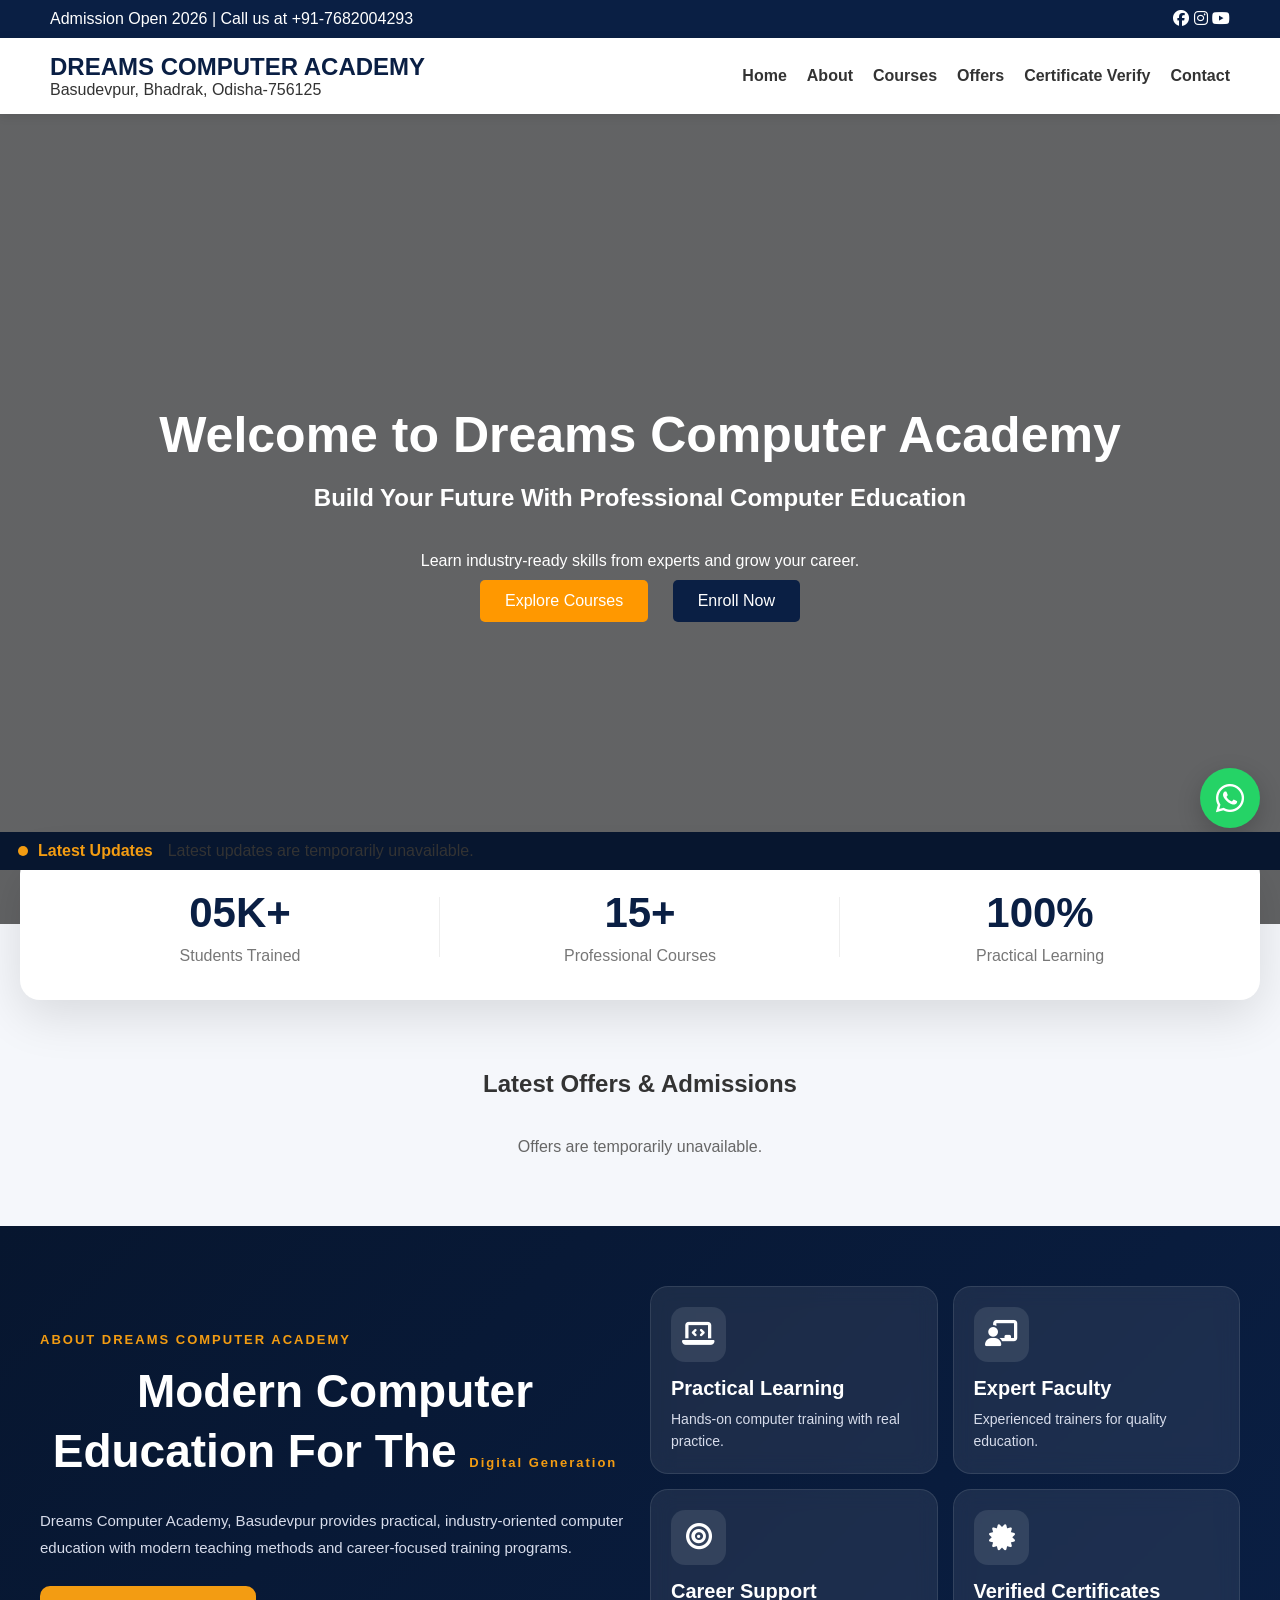
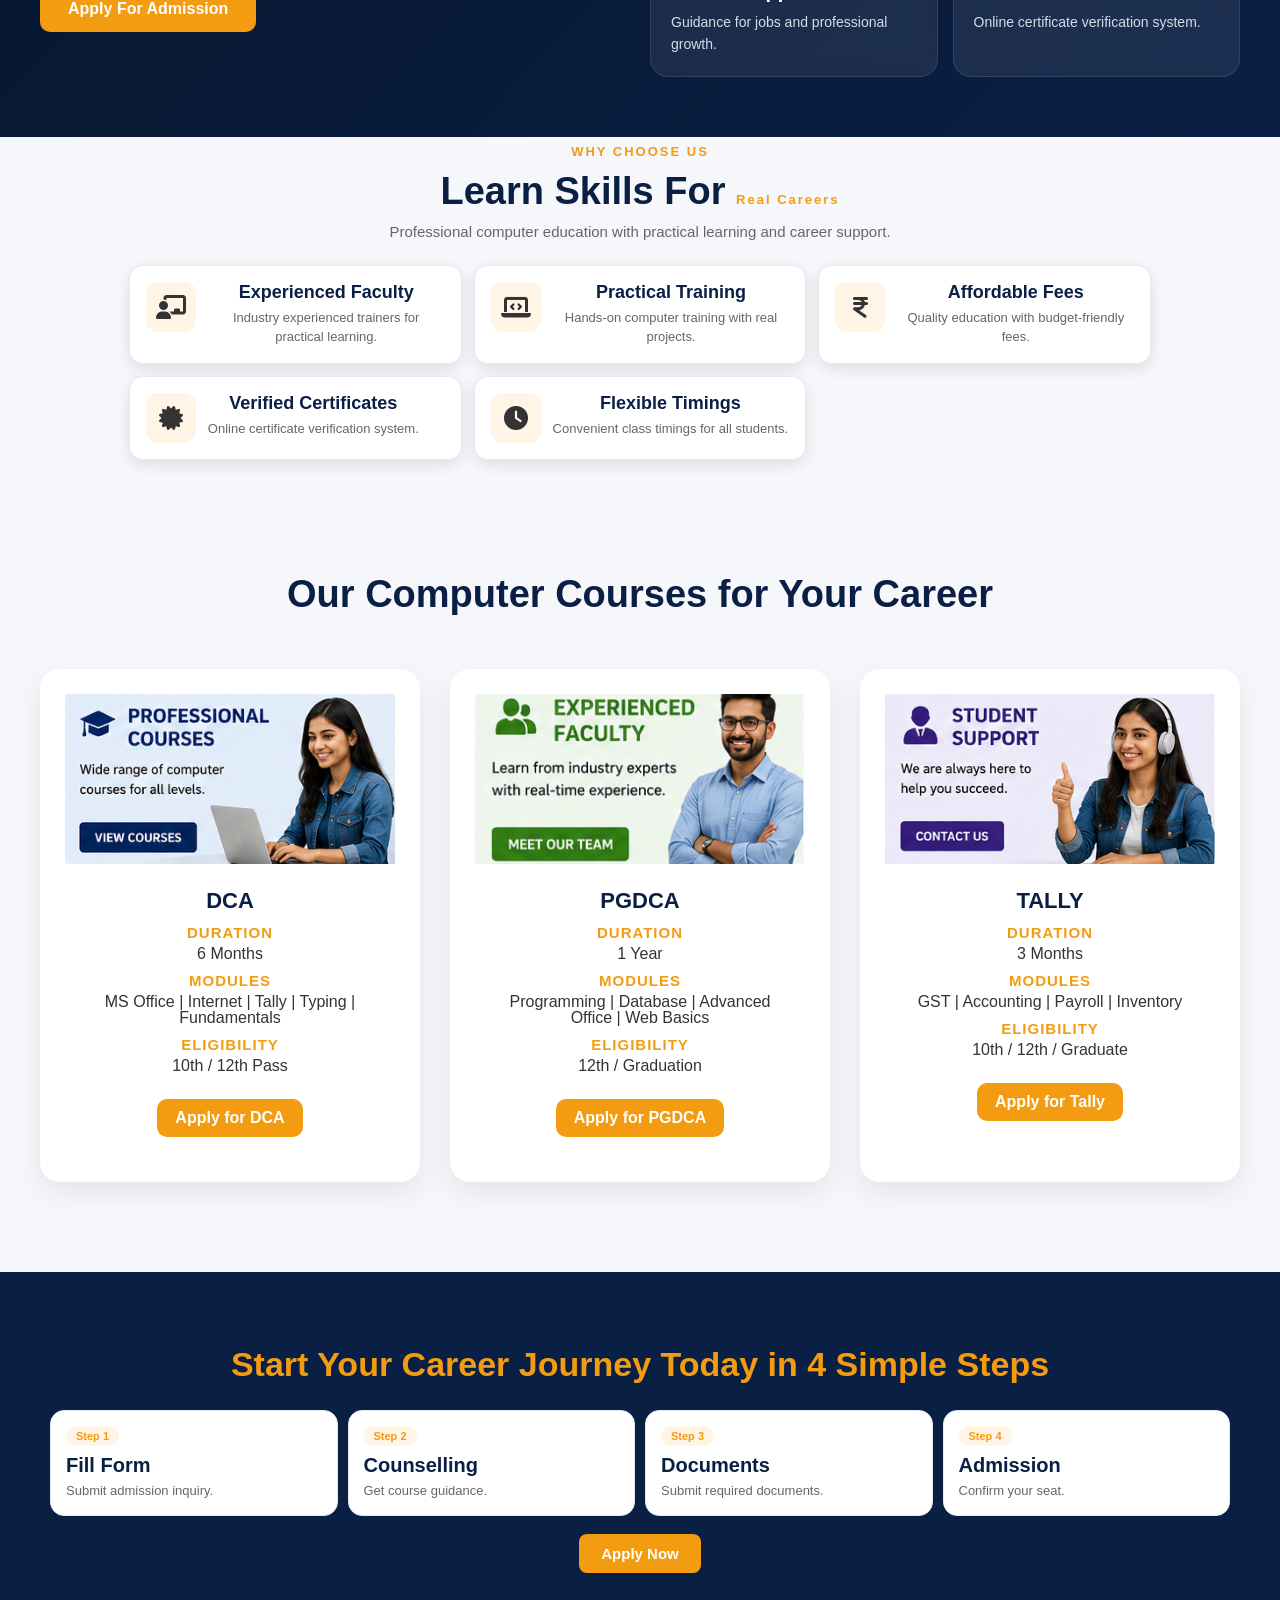
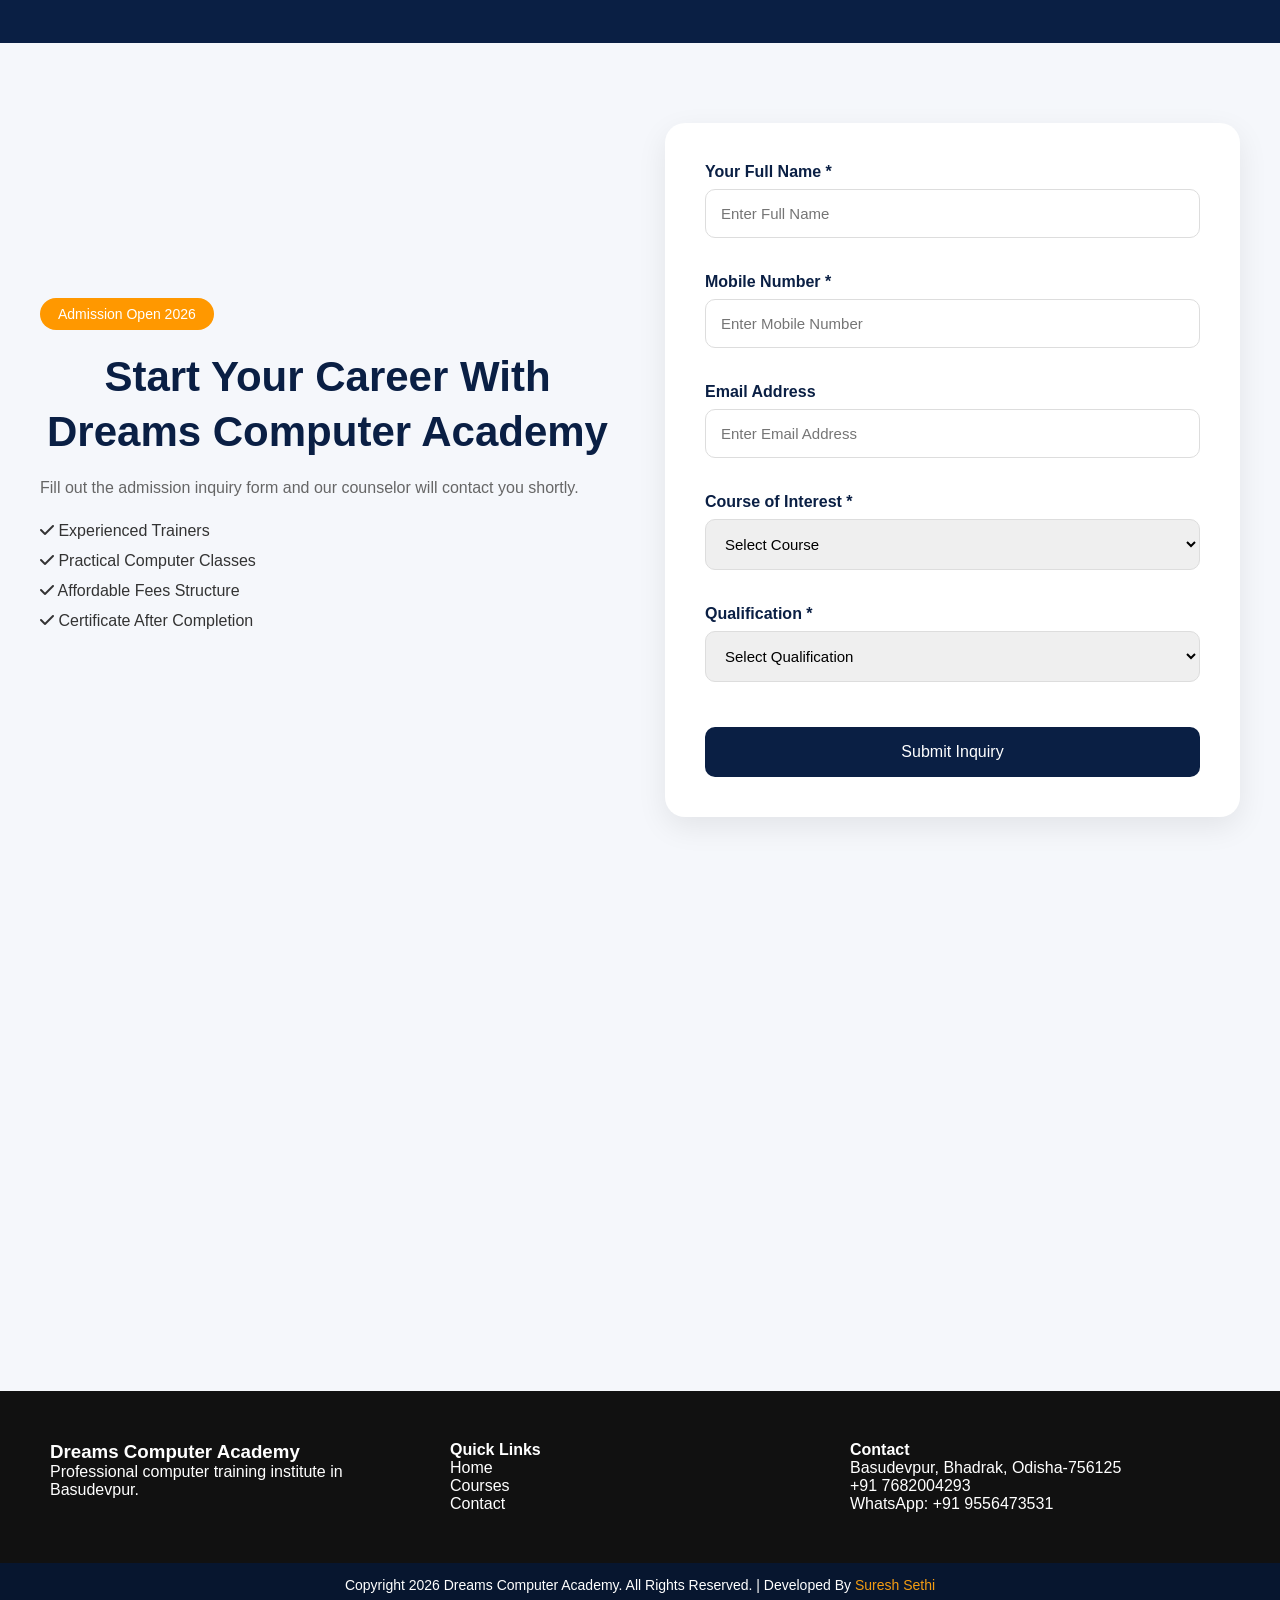
<file: index.html>
<!DOCTYPE html>
<html lang="en">

<head>
    <meta charset="UTF-8">
    <meta name="viewport" content="width=device-width, initial-scale=1.0">
    <title>Dreams Computer Academy</title>
    <link rel="stylesheet" href="assets/CSS/style.css">
    <link rel="stylesheet" href="https://cdnjs.cloudflare.com/ajax/libs/font-awesome/6.5.2/css/all.min.css">
</head>

<body>
    <div id="header"></div>

    <a href="https://wa.me/919556473531?text=Hii" class="floating-whatsapp" target="_blank" rel="noopener noreferrer" aria-label="Chat on WhatsApp">
        <i class="fab fa-whatsapp"></i>
    </a>

    <section class="live-updates-bar">
        <div class="updates-label">
            <span class="pulse-dot"></span>
            Latest Updates
        </div>
        <div class="updates-scroll">
            <div id="updates-marquee" class="updates-track">Loading updates...</div>
        </div>
    </section>

    <section class="hero" id="home">
        <div class="hero-content">
            <h1>Welcome to Dreams Computer Academy</h1>
            <h2>Build Your Future With Professional Computer Education</h2>
            <p>Learn industry-ready skills from experts and grow your career.</p>
            <a href="#courses" class="btn">Explore Courses</a>
            <a href="#contact" class="btn secondary">Enroll Now</a>
        </div>
    </section>

    <section class="premium-stats">
        <div class="premium-stats-container">
            <div class="premium-stat-box">
                <h2>05K+</h2>
                <p>Students Trained</p>
            </div>
            <div class="premium-stat-box">
                <h2>15+</h2>
                <p>Professional Courses</p>
            </div>
            <div class="premium-stat-box">
                <h2>100%</h2>
                <p>Practical Learning</p>
            </div>
        </div>
    </section>

    <section class="offers" id="offers">
        <h2>Latest Offers & Admissions</h2>
        <div class="offer-container" id="offerContainer"></div>
    </section>

    <section class="glass-about" id="about">
        <div class="glass-container">
            <div class="glass-left">
                <span>ABOUT DREAMS COMPUTER ACADEMY</span>
                <h2>Modern Computer Education For The <span>Digital Generation</span></h2>
                <p>Dreams Computer Academy, Basudevpur provides practical, industry-oriented computer education with modern teaching methods and career-focused training programs.</p>
                <a href="#contact">Apply For Admission</a>
            </div>

            <div class="glass-right">
                <div class="glass-card">
                    <div class="glass-icon"><i class="fas fa-laptop-code"></i></div>
                    <h3>Practical Learning</h3>
                    <p>Hands-on computer training with real practice.</p>
                </div>
                <div class="glass-card">
                    <div class="glass-icon"><i class="fas fa-chalkboard-user"></i></div>
                    <h3>Expert Faculty</h3>
                    <p>Experienced trainers for quality education.</p>
                </div>
                <div class="glass-card">
                    <div class="glass-icon"><i class="fas fa-bullseye"></i></div>
                    <h3>Career Support</h3>
                    <p>Guidance for jobs and professional growth.</p>
                </div>
                <div class="glass-card">
                    <div class="glass-icon"><i class="fas fa-certificate"></i></div>
                    <h3>Verified Certificates</h3>
                    <p>Online certificate verification system.</p>
                </div>
            </div>
        </div>
    </section>

    <section class="why-us">
        <div class="why-header">
            <span>WHY CHOOSE US</span>
            <h2>Learn Skills For <span>Real Careers</span></h2>
            <p>Professional computer education with practical learning and career support.</p>
        </div>

        <div class="why-container">
            <div class="why-box">
                <div class="why-icon"><i class="fas fa-chalkboard-user"></i></div>
                <div>
                    <h3>Experienced Faculty</h3>
                    <p>Industry experienced trainers for practical learning.</p>
                </div>
            </div>
            <div class="why-box">
                <div class="why-icon"><i class="fas fa-laptop-code"></i></div>
                <div>
                    <h3>Practical Training</h3>
                    <p>Hands-on computer training with real projects.</p>
                </div>
            </div>
            <div class="why-box">
                <div class="why-icon"><i class="fas fa-indian-rupee-sign"></i></div>
                <div>
                    <h3>Affordable Fees</h3>
                    <p>Quality education with budget-friendly fees.</p>
                </div>
            </div>
            <div class="why-box">
                <div class="why-icon"><i class="fas fa-certificate"></i></div>
                <div>
                    <h3>Verified Certificates</h3>
                    <p>Online certificate verification system.</p>
                </div>
            </div>
            <div class="why-box">
                <div class="why-icon"><i class="fas fa-clock"></i></div>
                <div>
                    <h3>Flexible Timings</h3>
                    <p>Convenient class timings for all students.</p>
                </div>
            </div>
        </div>
    </section>

    <section class="courses-section" id="courses">
        <div class="section-header">
            <h2>Our Computer Courses for Your Career</h2>
        </div>
        <div class="courses-container">
            <div class="course-card">
                <img src="assets/IMAGES/sldies/slide1.png" alt="DCA course">
                <div class="course-content">
                    <h3>DCA</h3>
                    <div class="course-info">
                        <h4>DURATION</h4>
                        <p>6 Months</p>
                    </div>
                    <div class="course-info">
                        <h4>MODULES</h4>
                        <p>MS Office | Internet | Tally | Typing | Fundamentals</p>
                    </div>
                    <div class="course-info">
                        <h4>ELIGIBILITY</h4>
                        <p>10th / 12th Pass</p>
                    </div>
                    <a href="#contact" class="course-btn">Apply for DCA</a>
                </div>
            </div>

            <div class="course-card">
                <img src="assets/IMAGES/sldies/slide2.png" alt="PGDCA course">
                <div class="course-content">
                    <h3>PGDCA</h3>
                    <div class="course-info">
                        <h4>DURATION</h4>
                        <p>1 Year</p>
                    </div>
                    <div class="course-info">
                        <h4>MODULES</h4>
                        <p>Programming | Database | Advanced Office | Web Basics</p>
                    </div>
                    <div class="course-info">
                        <h4>ELIGIBILITY</h4>
                        <p>12th / Graduation</p>
                    </div>
                    <a href="#contact" class="course-btn">Apply for PGDCA</a>
                </div>
            </div>

            <div class="course-card">
                <img src="assets/IMAGES/sldies/slide3.png" alt="Tally course">
                <div class="course-content">
                    <h3>TALLY</h3>
                    <div class="course-info">
                        <h4>DURATION</h4>
                        <p>3 Months</p>
                    </div>
                    <div class="course-info">
                        <h4>MODULES</h4>
                        <p>GST | Accounting | Payroll | Inventory</p>
                    </div>
                    <div class="course-info">
                        <h4>ELIGIBILITY</h4>
                        <p>10th / 12th / Graduate</p>
                    </div>
                    <a href="#contact" class="course-btn">Apply for Tally</a>
                </div>
            </div>
        </div>
    </section>

    <section class="cta">
        <div class="admission-steps">
            <h2><span>Start Your Career Journey Today in 4 Simple Steps</span></h2>
            <div class="steps-container">
                <div class="step-card">
                    <small>Step 1</small>
                    <h3>Fill Form</h3>
                    <p>Submit admission inquiry.</p>
                </div>
                <div class="step-card">
                    <small>Step 2</small>
                    <h3>Counselling</h3>
                    <p>Get course guidance.</p>
                </div>
                <div class="step-card">
                    <small>Step 3</small>
                    <h3>Documents</h3>
                    <p>Submit required documents.</p>
                </div>
                <div class="step-card">
                    <small>Step 4</small>
                    <h3>Admission</h3>
                    <p>Confirm your seat.</p>
                </div>
            </div>
            <a href="#contact" class="steps-btn">Apply Now</a>
        </div>
    </section>

    <section class="admission-section" id="contact">
        <div class="admission-container">
            <div class="admission-left">
                <span class="form-tag">Admission Open 2026</span>
                <h2>Start Your Career With Dreams Computer Academy</h2>
                <p>Fill out the admission inquiry form and our counselor will contact you shortly.</p>
                <ul class="feature-list">
                    <li><i class="fas fa-check"></i> Experienced Trainers</li>
                    <li><i class="fas fa-check"></i> Practical Computer Classes</li>
                    <li><i class="fas fa-check"></i> Affordable Fees Structure</li>
                    <li><i class="fas fa-check"></i> Certificate After Completion</li>
                </ul>
            </div>

            <div class="admission-right">
                <form action="https://api.web3forms.com/submit" method="POST" class="modern-form">
                    <input type="hidden" name="access_key" value="32a7097b-b532-45dd-8e85-e941f2109d8f">
                    <input type="hidden" name="subject" value="New Admission Inquiry">
                    <input type="checkbox" name="botcheck" class="hidden-field" tabindex="-1" autocomplete="off">

                    <div class="form-group">
                        <label for="fullname">Your Full Name *</label>
                        <input type="text" id="fullname" name="fullname" placeholder="Enter Full Name" required autocomplete="name">
                    </div>

                    <div class="form-group">
                        <label for="mobile">Mobile Number *</label>
                        <input type="tel" id="mobile" name="mobile" placeholder="Enter Mobile Number" required autocomplete="tel">
                    </div>

                    <div class="form-group">
                        <label for="email">Email Address</label>
                        <input type="email" id="email" name="email" placeholder="Enter Email Address" autocomplete="email">
                    </div>

                    <div class="form-group">
                        <label for="course">Course of Interest *</label>
                        <select id="course" name="course" required>
                            <option value="">Select Course</option>
                            <option>DCA</option>
                            <option>PGDCA</option>
                            <option>TALLY</option>
                            <option>SPOKEN ENGLISH</option>
                            <option>DESIGN</option>
                            <option>OTHER</option>
                        </select>
                    </div>

                    <div class="form-group">
                        <label for="qualification">Qualification *</label>
                        <select id="qualification" name="qualification" required>
                            <option value="">Select Qualification</option>
                            <option>Class 10</option>
                            <option>Class 12th +2</option>
                            <option>Graduation +3</option>
                            <option>OTHER</option>
                        </select>
                    </div>

                    <button type="submit" class="submit-btn">Submit Inquiry</button>
                </form>
            </div>
        </div>
    </section>

    <section class="map">
        <iframe
            src="https://www.google.com/maps/embed?pb=!1m18!1m12!1m3!1d230.46214294566036!2d86.74248405251653!3d21.124366585436963!2m3!1f0!2f0!3f0!3m2!1i1024!2i768!4f13.1!3m3!1m2!1s0x3a1c7908d13a41eb%3A0xb5039dea181ad962!2sDCA%20BASUDEVPUR!5e1!3m2!1sen!2sin!4v1779078041413!5m2!1sen!2sin"
            width="600" height="450" style="border:0;" allowfullscreen="" loading="lazy"
            referrerpolicy="no-referrer-when-downgrade"></iframe>
    </section>

    <div id="footer"></div>
    <script src="assets/JS/script.js"></script>
</body>

</html>
</file>
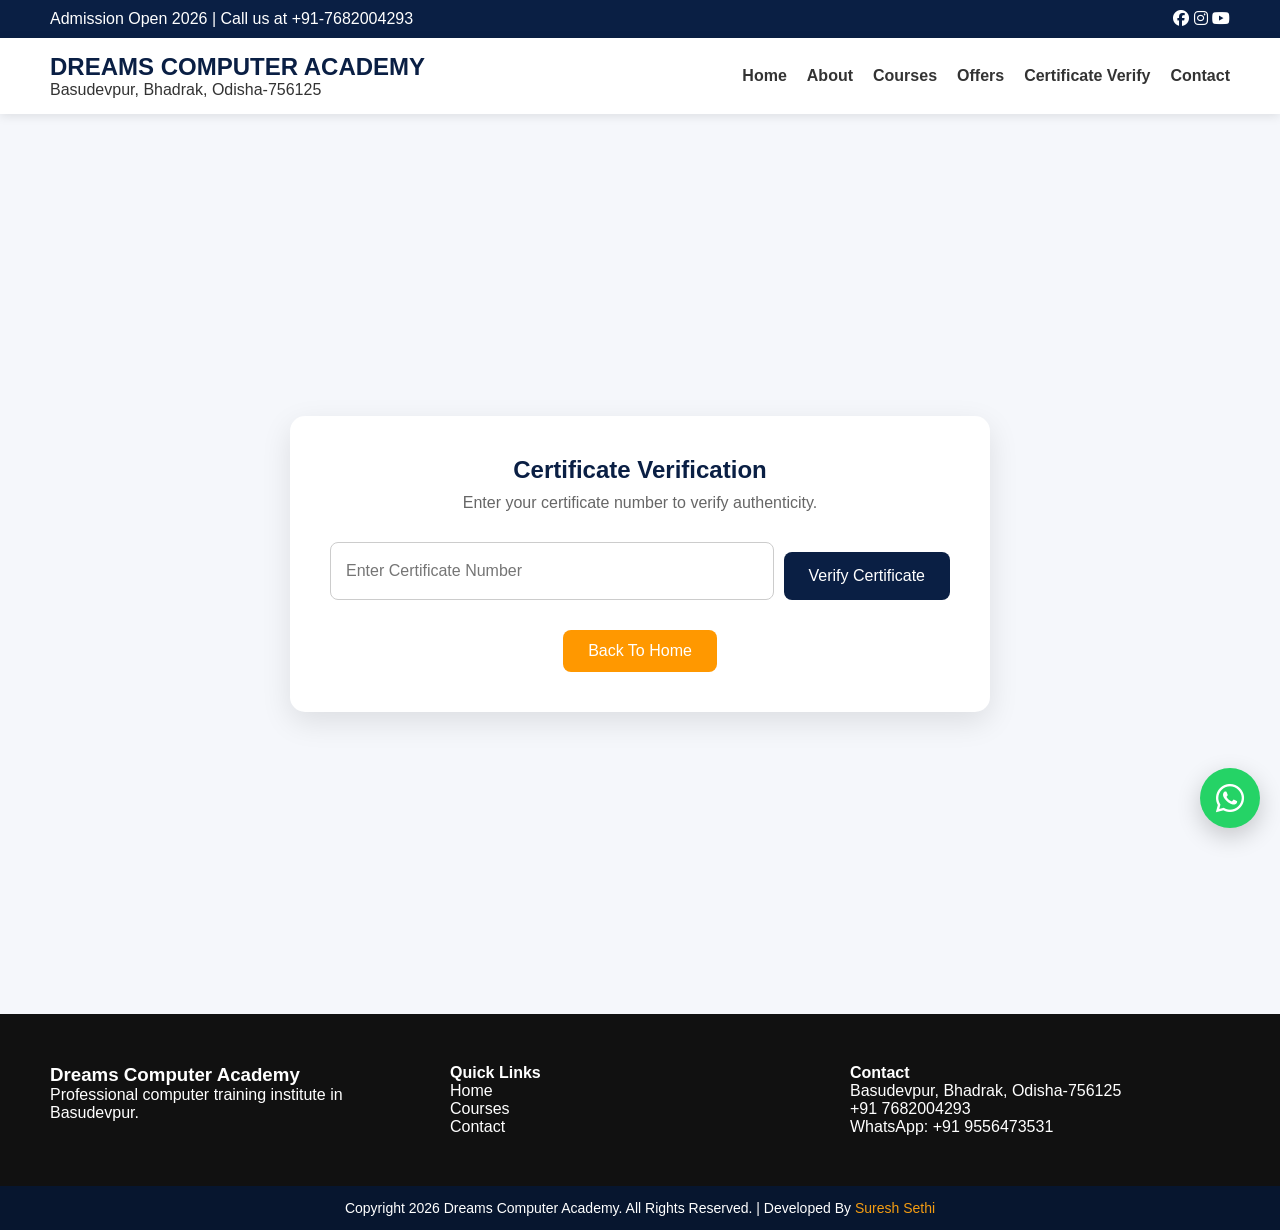
<file: PAGES/certificate_check.html>
<!DOCTYPE html>
<html lang="en">

<head>
    <meta charset="UTF-8">
    <meta name="viewport" content="width=device-width, initial-scale=1.0">
    <title>Dreams Computer ACADEMY</title>
    <link rel="stylesheet" href="../assets/CSS/style.css">
    <link rel="stylesheet" href="https://cdnjs.cloudflare.com/ajax/libs/font-awesome/6.5.2/css/all.min.css">
</head>

<body>
<div id="header"></div>
<!-- FLOATING WHATSAPP BUTTON -->

<a href="https://wa.me/919556473531?text=Hii"
   class="floating-whatsapp"
   target="_blank" rel="noopener noreferrer" aria-label="Chat on WhatsApp">

    <i class="fab fa-whatsapp"></i>

</a>



<section class="verify-section">

        <div class="verify-container">

            <h1>Certificate Verification</h1>

            <p>
                Enter your certificate number to verify authenticity.
            </p>

            <div class="search-box">

                <input type="text" id="certificateNo" placeholder="Enter Certificate Number">

                <button id="verifyCertificateButton" type="button">
                    Verify Certificate
                </button>

            </div>

            <div id="result"></div>

            <a href="../index.html" class="back-home">
                Back To Home
            </a>

        </div>

    </section>













<div id="footer"></div>
    <script src="../assets/JS/script.js"></script>
    <script src="../assets/JS/certificate.js"></script>
</body>

</html>
</file>
<file: assets/CSS/style.css>
* {
    margin: 0;
    padding: 0;
    box-sizing: border-box;
    font-family: Arial, sans-serif;
}

body {
    background: #f5f7fb;
    color: #333;
    padding-bottom: 0px;
}
a {
    color: inherit;
    text-decoration: none;
}
.top-bar {
    background: #0a1f44;
    color: white;
    padding: 10px 50px;
    display: flex;
    justify-content: space-between;
    gap: 16px;
    flex-wrap: wrap;
}

header {
    background: white;
    display: flex;
    justify-content: space-between;
    align-items: center;
    padding: 15px 50px;
    position: sticky;
    top: 0;
    z-index: 1000;
    box-shadow: 0 2px 10px rgba(0, 0, 0, 0.1);
}

.logo {
    font-size: 24px;
    font-weight: bold;
    color: #0a1f44;
}

nav ul {
    display: flex;
    list-style: none;
    gap: 20px;
    align-items: center;
    flex-wrap: wrap;
}

nav a {
    text-decoration: none;
    color: #333;
    font-weight: bold;
}

.hero {
    height: 90vh;
    background: linear-gradient(rgba(0, 0, 0, 0.6), rgba(0, 0, 0, 0.6)), url('https://images.unsplash.com/photo-1516321318423-f06f85e504b3?q=80&w=1600');
    background-size: cover;
    background-position: center;
    display: flex;
    justify-content: center;
    align-items: center;
    text-align: center;
    color: white;
}

.hero h1 {
    font-size: 50px;
    margin-bottom: 20px;
}

.btn {
    background: #ff9800;
    color: white;
    padding: 12px 25px;
    text-decoration: none;
    border-radius: 5px;
    margin: 10px;
    display: inline-block;
}

.secondary {
    background: #0a1f44;
}

section {
    padding: 70px 50px;
}

h2 {
    text-align: center;
    margin-bottom: 40px;
}

.offer-container,
.why-container {
    display: grid;
    grid-template-columns: repeat(auto-fit, minmax(250px, 1fr));
    gap: 50px;
}

.offer-card,
.course-card,
.why-box {
    background: white;
    padding: 25px;
    border-radius: 10px;
    box-shadow: 0 5px 15px rgba(0, 0, 0, 0.1);
    text-align: center;
}

.badge {
    background: red;
    color: white;
    padding: 5px 10px;
    border-radius: 20px;
}

.course-card i {
    font-size: 40px;
    margin-bottom: 15px;
    color: #ff9800;
}

button {
    padding: 10px 20px;
    border: none;
    background: #0a1f44;
    color: white;
    border-radius: 5px;
    margin-top: 10px;
}

.offer-btn {
    display: inline-block;
    margin-top: 12px;
    padding: 10px 18px;
    background: #0a1f44;
    color: white;
    border-radius: 8px;
    font-weight: 700;
}

.empty-state {
    grid-column: 1 / -1;
    text-align: center;
    color: #666;
}

.copyright-bar {
    background: #07162f;
    color: white;
    padding: 14px 20px;
    text-align: center;
    font-size: 14px;
}

.developer-credit a {
    color: #f39c12;
}

.hidden-field {
    display: none;
}

.cta {
    background: #0a1f44;
   
}

form {
    max-width: 600px;
    margin: auto;
    display: flex;
    flex-direction: column;
    gap: 15px;
}

form input,
form textarea {
    padding: 15px;
    border: 1px solid #ccc;
    border-radius: 5px;
}

iframe {
    width: 100%;
    height: 350px;
    border: 0;
}

footer {
    background: #111;
    color: white;
    display: grid;
    grid-template-columns: repeat(auto-fit, minmax(250px, 1fr));
    gap: 20px;
    padding: 50px;
}

@media(max-width:768px) {
    .top-bar {
        padding: 10px 16px;
        justify-content: center;
        text-align: center;
    }

    header {
        flex-direction: column;
        align-items: flex-start;
        padding: 14px 16px;
        gap: 12px;
    }

    nav ul {
        gap: 10px 14px;
    }

    .hero h1 {
        font-size: 32px;
    }

    section {
        padding: 45px 16px;
    }
}

.verify-section {
    min-height: 100vh;
    padding: 80px 20px;
    display: flex;
    justify-content: center;
    align-items: center;
}

.verify-container {
    width: 100%;
    max-width: 700px;
    background: white;
    padding: 40px;
    border-radius: 15px;
    box-shadow: 0 10px 30px rgba(0, 0, 0, 0.1);
    text-align: center;
}

.verify-container h1 {
    color: #0a1f44;
    margin-bottom: 10px;
}

.verify-container p {
    color: #666;
    margin-bottom: 30px;
}

.search-box {
    display: flex;
    gap: 10px;
    flex-wrap: wrap;
    justify-content: center;
}

.search-box input {
    flex: 1;
    min-width: 250px;
    padding: 15px;
    border: 1px solid #ccc;
    border-radius: 8px;
    font-size: 16px;
}

.search-box button {
    padding: 15px 25px;
    background: #0a1f44;
    color: white;
    border: none;
    border-radius: 8px;
    cursor: pointer;
    font-size: 16px;
}

.search-box button:hover {
    background: #ff9800;
}

.result-card {
    margin-top: 30px;
    background: #f9f9f9;
    padding: 25px;
    border-radius: 10px;
    text-align: left;
    border-left: 5px solid green;
}

.not-found {
    margin-top: 30px;
    background: #fff3f3;
    padding: 20px;
    border-radius: 10px;
    color: red;
    font-weight: bold;
}

.verified {
    color: green;
    font-weight: bold;
    margin-bottom: 15px;
}

.back-home {
    display: inline-block;
    margin-top: 30px;
    text-decoration: none;
    color: white;
    background: #ff9800;
    padding: 12px 25px;
    border-radius: 8px;
}

.back-home:hover {
    background: #0a1f44;
}

/* ADMISSION SECTION */

.admission-section{

    padding:80px 20px;

    background:#f5f7fb;

}

.admission-container{

    max-width:1200px;

    margin:auto;

    display:grid;

    grid-template-columns:1fr 1fr;

    gap:50px;

    align-items:center;

}

.admission-left h2{

    font-size:42px;

    color:#0a1f44;

    margin-bottom:20px;

    line-height:1.3;

}

.admission-left p{

    color:#666;

    margin-bottom:25px;

}

.form-tag{

    background:#ff9800;

    color:white;

    padding:8px 18px;

    border-radius:30px;

    font-size:14px;

    display:inline-block;

    margin-bottom:20px;

}

.feature-list{

    list-style:none;

    padding:0;

}

.feature-list li{

    margin-bottom:12px;

    font-size:16px;

    color:#333;

}

.modern-form{

    background:white;

    padding:40px;

    border-radius:20px;

    box-shadow:0 10px 30px rgba(0,0,0,0.08);

}

.form-group{

    margin-bottom:20px;

}

.form-group label{

    display:block;

    margin-bottom:8px;

    font-weight:600;

    color:#0a1f44;

}

.modern-form input,
.modern-form select{

    width:100%;

    padding:15px;

    border:1px solid #ddd;

    border-radius:10px;

    font-size:15px;

    outline:none;

    transition:0.3s;

}

.modern-form input:focus,
.modern-form select:focus{

    border-color:#ff9800;

}

.submit-btn{

    width:100%;

    background:#0a1f44;

    color:white;

    padding:16px;

    border:none;

    border-radius:10px;

    font-size:16px;

    cursor:pointer;

    transition:0.3s;

}

.submit-btn:hover{

    background:#ff9800;

}

/* MOBILE */

@media(max-width:768px){

    .admission-container{

        grid-template-columns:1fr;

    }

}


/* FLOATING WHATSAPP */

.floating-whatsapp{

    position:fixed;

    right:20px;

    bottom:72px;

    width:60px;

    height:60px;

    background:#25d366;

    color:white;

    border-radius:50%;

    display:flex;

    align-items:center;

    justify-content:center;

    font-size:32px;

    text-decoration:none;

    box-shadow:0 8px 25px rgba(0,0,0,0.2);

    z-index:9999;

    animation:whatsappPulse 2s infinite;

}

.floating-whatsapp:hover{

    transform:scale(1.1);

}

@keyframes whatsappPulse{

    0%{

        transform:scale(1);

    }

    50%{

        transform:scale(1.08);

    }

    100%{

        transform:scale(1);

    }

}


/* PREMIUM STATS */

.premium-stats{

    position:relative;

    margin-top:-70px;

    z-index:20;

    padding:0 20px;

}

.premium-stats-container{

    max-width:100%;

    margin:auto;

    background:white;

    border-radius:20px;

    display:flex;

    justify-content:space-between;

    align-items:center;

    padding:35px 20px;

    box-shadow:0 15px 50px rgba(0,0,0,0.12);

    flex-wrap:wrap;

}

.premium-stat-box{

    flex:1;

    min-width:220px;

    text-align:center;

    position:relative;

}

.premium-stat-box:not(:last-child)::after{

    content:"";

    position:absolute;

    right:0;

    top:50%;

    transform:translateY(-50%);

    width:1px;

    height:60px;

    background:#eee;

}

.premium-stat-box h2{

    font-size:42px;

    color:#0a1f44;

    margin-bottom:10px;

    font-weight:700;

}

.premium-stat-box p{

    color:#777;

    font-size:16px;

    margin:0;

}

/* MOBILE */

@media(max-width:768px){

    .premium-stats{

        margin-top:30px;

    }

    .premium-stats-container{

        gap:30px;

        padding:30px;

    }

    .premium-stat-box:not(:last-child)::after{

        display:none;

    }

}




/* COURSES SECTION */

.courses-section{
    padding:90px 20px;background:#f5f7fb;

}

.section-header{
    max-width:1200px;margin:auto;margin-bottom:50px;

}

.section-header span{

    color:#f39c12;

    font-weight:700;

    letter-spacing:2px;

    font-size:14px;

}

.section-header h2{

    font-size:38px;

    margin-top:15px;

    color:#0a1f44;

    line-height:1.3;

}

.section-header h2 span{

    color:#f39c12;

}

.section-header p{

    color:#666;

    margin-top:15px;

    font-size:18px;

}

.courses-container{

    max-width:1200px;
    margin:auto;
    display:grid;
    grid-template-columns:repeat(auto-fit,minmax(260px,1fr));
    gap:30px;
}

.course-card{

    background:white;

    border-radius:20px;

    overflow:hidden;

    box-shadow:0 10px 30px rgba(0,0,0,0.08);

    transition:0.3s;

}

.course-card:hover{

    transform:translateY(-10px);

}

.course-card img{

    width:100%;

    height:170px;

    object-fit:cover;

}

.course-content{

    padding: 20px;

}

.course-content h3{

    font-size:22px;

    margin-bottom: 10px;

    color:#0a1f44;

}

.course-info{

    margin-bottom:10px;

}

.course-info h4{

    color:#f39c12;

    font-size:15px;

    margin-bottom:5px;

    letter-spacing:1px;

}

.course-info p{

    color:#333;

    line-height:1.0;

}

.course-btn{

    display:inline-block;

    margin-top:15px;

    background:#f39c12;

    color:white;

    padding:10px 18px;

    border-radius:10px;

    text-decoration:none;

    font-weight:600;

    transition:0.3s;

}

.course-btn:hover{

    background:#0a1f44;

}

/* MOBILE */

@media(max-width:768px){

    .section-header h2{

        font-size:38px;

    }

}

/* ADMISSION STEPS */

.admission-steps{

    padding: 0px 0px;
  

}

.admission-steps h2{

    max-width:1200px;

    margin:auto;

    margin-bottom:24px;

    font-size:34px;

    color:#0a1f44;

    line-height:1.3;

}

.admission-steps h2 span{

    color:#f39c12;

}

.steps-container{

    max-width:1200px;

    margin:auto;

    display:grid;

    grid-template-columns:
    repeat(auto-fit,minmax(220px,1fr));

    gap:10px;

}

.step-card{

    background:white;

    padding:15px;

    border-radius:14px;

    border:1px solid #e4e8f0;

}

.step-card small{

    display:inline-block;

    background:#fff4e5;

    color:#f39c12;

    padding:4px 10px;

    border-radius:20px;

    font-size:11px;

    font-weight:600;

    margin-bottom:8px;

}

.step-card h3{

    font-size:20px;

    color:#0a1f44;

    margin-bottom:5px;

}

.step-card p{

    color:#666;

    font-size:13px;

    line-height:1.4;

    margin:0;

}

.steps-btn{

    display:block;

    width:max-content;

    margin:18px auto 0;

    background:#f39c12;

    color:white;

    text-decoration:none;

    padding:11px 22px;

    border-radius:8px;

    font-size:15px;

    font-weight:600;

}

.steps-btn:hover{

    background:#0a1f44;

}

/* MOBILE */

@media(max-width:768px){

    .admission-steps h2{

        font-size:26px;

    }

}


/* WHY US */

.why-us{

    padding: 5px 1px;

    background:#f5f7fb;

}

.why-header{

    max-width:1200px;

    margin:auto;

    text-align:center;

    margin-bottom:25px;

}

.why-header span{

    color:#f39c12;

    font-size:13px;

    font-weight:700;

    letter-spacing:2px;

}

.why-header h2{

    font-size:38px;

    color:#0a1f44;

    margin:10px 0;

}

.why-header h2 span{

    color:#f39c12;

}

.why-header p{

    color:#666;

    font-size:15px;

}

.why-container{

    max-width:80%;

    margin:auto;

    display:grid;

    grid-template-columns:
    repeat(auto-fit,minmax(280px,1fr));

    gap:12px;

}

.why-box{

    background:white;

    border:1px solid #e5ebf3;

    border-radius:14px;

    padding:16px;

    display:flex;

    gap:12px;

    align-items:flex-start;

    transition:0.3s;

}

.why-box:hover{

    transform:translateY(-5px);

    box-shadow:0 10px 25px rgba(0,0,0,0.06);

}

.why-icon{

    width:50px;

    height:50px;

    min-width:50px;

    background:#fff4e5;

    border-radius:12px;

    display:flex;

    align-items:center;

    justify-content:center;

    font-size:24px;

}

.why-box h3{

    font-size:18px;

    color:#0a1f44;

    margin-bottom:5px;

}

.why-box p{

    color:#666;

    font-size:13px;

    line-height:1.5;

    margin:0;

}

/* MOBILE */

@media(max-width:768px){

    .why-header h2{

        font-size:30px;

    }

}
/* GLASS ABOUT */

.glass-about{

    padding:60px 15px;

    background:
    linear-gradient(
    135deg,
    #07162f,
    #0a1f44);

}

.glass-container{

    max-width:1200px;

    margin:auto;

    display:grid;

    grid-template-columns:1fr 1fr;

    gap:20px;

    align-items:center;

}

/* LEFT */

.glass-left{

    color:white;

}

.glass-left span{

    display:inline-block;

    color:#f39c12;

    font-size:13px;

    letter-spacing:2px;

    font-weight:700;

    margin-bottom:15px;

}

.glass-left h2{

    font-size:46px;

    line-height:1.3;

    margin-bottom:20px;

}

.glass-left h2 span{

    color:#f39c12;

}

.glass-left p{

    color:#d7dceb;

    line-height:1.8;

    font-size:15px;

    margin-bottom:25px;

}

.glass-left a{

    display:inline-block;

    background:#f39c12;

    color:white;

    text-decoration:none;

    padding:14px 28px;

    border-radius:10px;

    font-weight:600;

    transition:0.3s;

}

.glass-left a:hover{

    background:white;

    color:#0a1f44;

}

/* RIGHT */

.glass-right{

    display:grid;

    grid-template-columns:1fr 1fr;

    gap:15px;

}

.glass-card{

    background:rgba(255,255,255,0.08);

    border:1px solid rgba(255,255,255,0.1);

    backdrop-filter:blur(10px);

    padding:20px;

    border-radius:18px;

    color:white;

    transition:0.3s;

}

.glass-card:hover{

    transform:translateY(-6px);

    background:rgba(255,255,255,0.12);

}

.glass-icon{

    width:55px;

    height:55px;

    background:rgba(255,255,255,0.1);

    display:flex;

    align-items:center;

    justify-content:center;

    border-radius:14px;

    font-size:26px;

    margin-bottom:15px;

}

.glass-card h3{

    font-size:20px;

    margin-bottom:8px;

}

.glass-card p{

    color:#d7dceb;

    font-size:14px;

    line-height:1.6;

    margin:0;

}

/* MOBILE */

@media(max-width:900px){

    .glass-container{

        grid-template-columns:1fr;

    }

}

@media(max-width:768px){

    .glass-left h2{

        font-size:34px;

    }

    .glass-right{

        grid-template-columns:1fr;

    }

}


/* LIVE BAR */

.live-updates-bar{

    position:fixed;

    bottom: 30px;;

    left:0;

    width:100%;

    background:#07162f;

    padding:10px 18px;

    display:flex;

    align-items:center;

    gap:15px;

    z-index:9999;

    overflow:hidden;

}

.updates-label{

    color:#f39c12;

    font-weight:700;

    white-space:nowrap;

    display:flex;

    align-items:center;

    gap:10px;

}

.pulse-dot{

    width:10px;

    height:10px;

    background:#f39c12;

    border-radius:50%;

    animation:pulse 1s infinite;

}

@keyframes pulse{

    0%{
        transform:scale(1);
    }

    50%{
        transform:scale(1.4);
    }

    100%{
        transform:scale(1);
    }

}

.updates-scroll{

    flex:1;

    overflow:hidden;

}

.updates-track{

    white-space:nowrap;

    display:inline-block;

    animation:marquee 30s linear infinite;

}

@keyframes marquee{

    0%{
        transform:translateX(100%);
    }

    100%{
        transform:translateX(-100%);
    }

}

.updates-track a{

    color:white;

    text-decoration:none;

    margin-right:45px;

    font-size:14px;

}

/* BADGES */

.update-badge{

    display:inline-block;

    padding:3px 8px;

    border-radius:20px;

    font-size:10px;

    font-weight:700;

    margin-left:6px;

    vertical-align:middle;

}

/* DIFFERENT COLORS */

.badge-new{

    background:#ff3b30;

    color:white;

}

.badge-hot{

    background:#ff9800;

    color:white;

}

.badge-free{

    background:#00c853;

    color:white;

}
</file>
